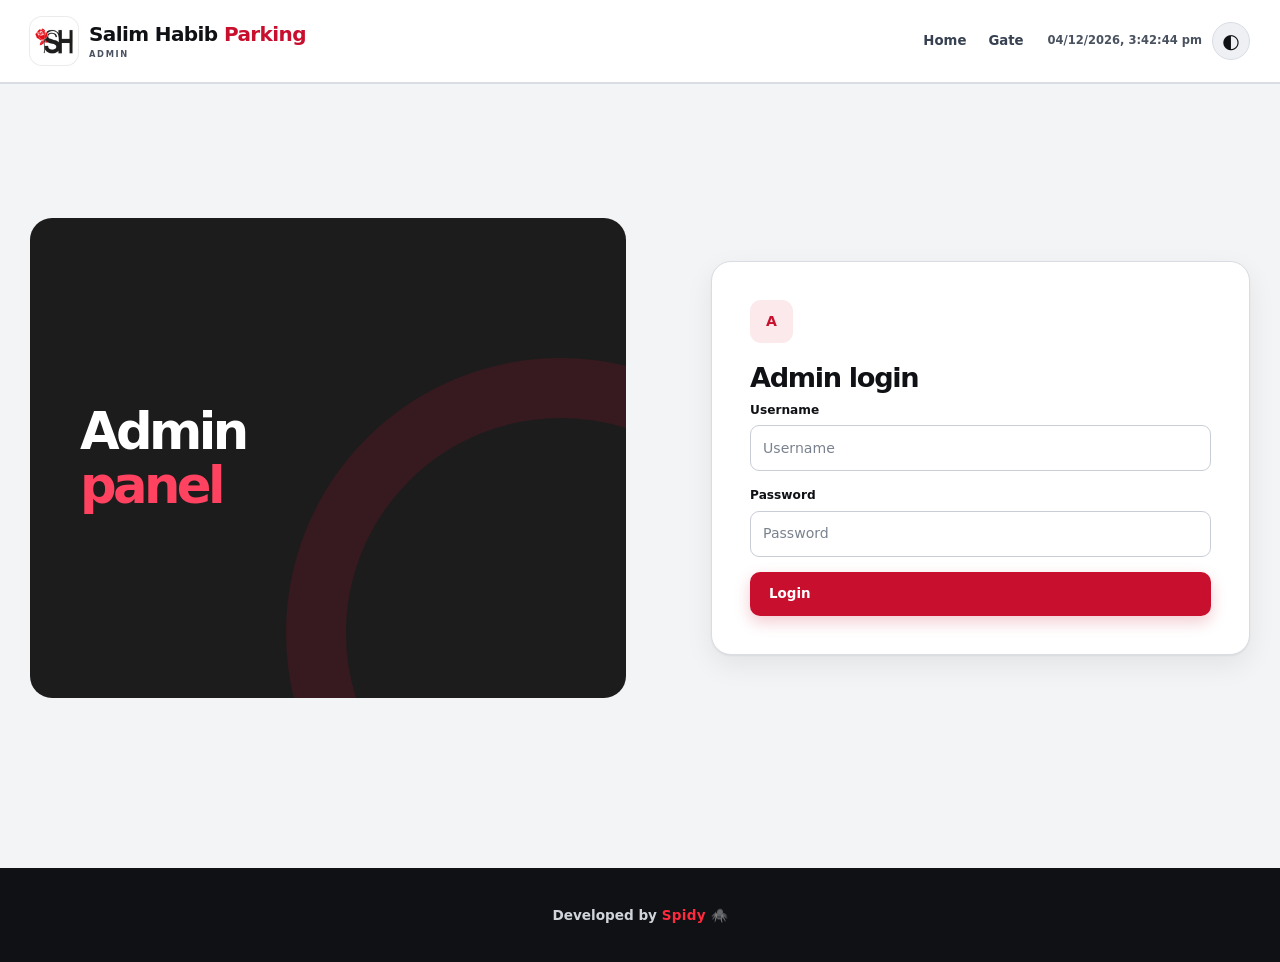
<file: web/admin.html>
<!doctype html>
<html lang="en" data-theme="light">
<head><meta charset="utf-8"><meta name="viewport" content="width=device-width, initial-scale=1, viewport-fit=cover"><meta name="theme-color" content="#171717"><title>Admin — Salim Habib Parking</title><link rel="icon" href="img/favicon.png" type="image/png"><link rel="stylesheet" href="style.css?v=3"></head>
<body class="staff-page admin-page">
    <header class="topbar"><div class="shell nav-shell"><a class="brand" href="/"><img class="brand-logo" src="img/sh-logo.png" alt="Salim Habib Parking logo" width="48" height="48"><span><b>Salim Habib <span class="brand-accent">Parking</span></b><small>ADMIN</small></span></a><nav class="nav"><a href="/">Home</a><a href="/gate">Gate</a></nav><div class="nav-actions"><span id="clock" class="nav-clock"></span><button id="themeToggle" class="theme-toggle" type="button" aria-label="Switch light / dark theme">◐</button><button id="logoutBtn" class="btn btn-plain hidden" type="button">Sign out</button></div></div></header>

  <section id="adminLogin" class="auth-layout shell"><div class="auth-intro"><h1>Admin<br><em>panel</em></h1></div><div class="auth-card"><div class="panel-icon">A</div><h2>Admin login</h2><form id="adminLoginForm"><label for="adminUser">Username</label><input id="adminUser" required autocomplete="username" maxlength="40" placeholder="Username"><label for="adminPass">Password</label><input id="adminPass" required type="password" autocomplete="current-password" maxlength="80" placeholder="Password"><button class="btn btn-red btn-wide" type="submit">Login</button></form></div></section>

  <main id="adminDash" class="shell staff-content hidden"><div class="staff-heading"><div><h1>Dashboard<span class="red-period">.</span></h1></div><span class="operator-label">MANAGER ACCESS</span></div>
    <div class="admin-kpis"><div class="mini-kpi dark-kpi"><span>COLLECTED REVENUE</span><strong id="aRevenue">—</strong><small id="aRevenue24">Last 24h —</small></div><div class="mini-kpi"><span>AVAILABLE BAYS</span><strong id="aFree">—</strong></div><div class="mini-kpi"><span>RESERVED / ON SITE</span><strong id="aBusy">—</strong></div><div class="mini-kpi"><span>AWAITING VERIFICATION</span><strong id="aPending">—</strong></div></div>

    <div id="methodTotals" class="collection-breakdown" aria-label="Collected revenue by method"></div>

    <section class="section admin-pending" id="pending"><div class="section-heading"><div><h2>Pending transfers</h2></div><button type="button" class="btn btn-plain" id="pendingRefresh">↻ Refresh</button></div><div id="pendingList" class="pending-list" aria-live="polite"></div></section>

    <section class="section"><div class="section-heading"><div><h2>Live spots</h2></div><div class="legend"><span><i class="legend-dot free"></i> Free</span><span><i class="legend-dot reserved"></i> Reserved</span><span><i class="legend-dot occupied"></i> Occupied</span><span><i class="legend-dot blocked"></i> Blocked</span></div></div><div id="adminZones" class="map-sections admin-map"></div></section>

    <section class="section"><div class="section-heading"><div><h2>Settings</h2></div></div><div class="admin-settings"><div class="panel"><div class="panel-head"><div class="panel-icon">₨</div><div><h3>Hourly rates</h3></div></div><div id="adminRateRows" class="rate-editor"></div></div>
      <div class="panel"><div class="panel-head"><div class="panel-icon">→</div><div><h3>Payment accounts</h3></div></div><form id="merchantForm" autocomplete="off"><label for="merchantName">Beneficiary / account name</label><input id="merchantName" required maxlength="60" placeholder="Salim Habib Parking"><div class="form-row"><div><label for="merchantEp">easypaisa merchant number</label><input id="merchantEp" inputmode="numeric" pattern="03[0-9]{9}" maxlength="11" placeholder="03XXXXXXXXX"></div><div><label for="merchantJc">JazzCash merchant number</label><input id="merchantJc" inputmode="numeric" pattern="03[0-9]{9}" maxlength="11" placeholder="03XXXXXXXXX"></div></div><div class="form-row"><div><label for="merchantBank">Bank (actual account holder)</label><select id="merchantBank"><option value="HBL">HBL</option><option value="MEEZAN">Meezan Bank</option></select></div><div><label for="merchantIban">Bank IBAN</label><input id="merchantIban" maxlength="34" placeholder="PK followed by your bank's IBAN" autocapitalize="characters"></div></div><button class="btn btn-dark btn-wide" type="submit">Save</button></form></div>
      <div class="panel"><div class="panel-head"><div class="panel-icon">!</div><div><h3>Free release</h3></div></div><form id="waiveForm"><label for="waiveQuery">Booking code or plate</label><input id="waiveQuery" required maxlength="16" placeholder="LEA-4521"><label for="waiveReason">Audit reason</label><textarea id="waiveReason" required minlength="5" maxlength="120" rows="3" placeholder="Why was the charge waived?"></textarea><button class="btn btn-plain btn-wide" type="submit">Release</button></form></div></div></section>

    <section class="section" id="records"><div class="section-heading"><div><h2>Records</h2></div></div><div class="panel records-panel"><div class="tabs" role="tablist" aria-label="Admin records"><button type="button" class="tab active" data-adtab="active" aria-selected="true">Active <span class="pill" id="activeCount">0</span></button><button type="button" class="tab" data-adtab="history" aria-selected="false">All bookings</button><button type="button" class="tab" data-adtab="payments" aria-selected="false">Paid receipts</button><button type="button" class="tab" data-adtab="vehicles" aria-selected="false">Vehicles</button></div><div class="record-filters"><input id="adminSearch" type="search" placeholder="Search plate, booking, owner or reference" aria-label="Search records"><select id="adminMethod" aria-label="Filter payment method"><option value="">All payment methods</option><option value="CASH">Cash</option><option value="EASYPAISA">easypaisa</option><option value="JAZZCASH">JazzCash</option><option value="BANK">Bank</option></select><select id="adminChannel" aria-label="Filter booking source"><option value="">Online & gate</option><option value="ONLINE">Online booking</option><option value="SELF">Online · park now</option><option value="GATE">Gate walk-in</option></select><button type="button" id="adminExport" class="btn btn-plain">↓ Export CSV</button></div><div class="table-wrap"><table class="data-table" id="adminTable"><thead></thead><tbody></tbody></table></div><p id="adminSummary" class="muted small"></p></div></section>
  </main>

  <footer class="footer"><div class="dev-credit">Developed by <span class="spidy">Spidy</span> 🕷️</div></footer>

  <div class="modal" id="detailsModal" hidden role="dialog" aria-modal="true" aria-labelledby="detailsTitle"><div class="modal-box"><div class="modal-header"><div><h3 id="detailsTitle">Ticket details</h3></div><button class="icon-button" id="detailsClose" type="button" aria-label="Close details">×</button></div><div id="detailsContent" class="receipt"></div></div></div>

  <div class="modal" id="receiptModal" hidden role="dialog" aria-modal="true" aria-labelledby="receiptTitle"><div class="modal-box"><div class="modal-header"><div><span class="eyebrow">SALIM HABIB PARKING</span><h3 id="receiptTitle">Receipt</h3></div><button class="icon-button" id="receiptClose" type="button" aria-label="Close">×</button></div><div id="receiptContent" class="receipt"></div><div class="modal-actions"><button id="receiptPng" class="btn btn-red" type="button">↓ Save image</button><button id="receiptPrint" class="btn btn-dark" type="button">Print</button><button id="receiptJson" class="btn btn-plain" type="button">↓ Ticket file</button><button id="receiptHtml" class="btn btn-plain" type="button">↓ HTML</button><button id="receiptShare" class="btn btn-plain" type="button">Share</button></div></div></div><div class="toast" id="toast" role="status" aria-live="polite"></div>
  <script src="common.js?v=3"></script><script src="admin.js?v=3"></script>
</body></html>
</file>
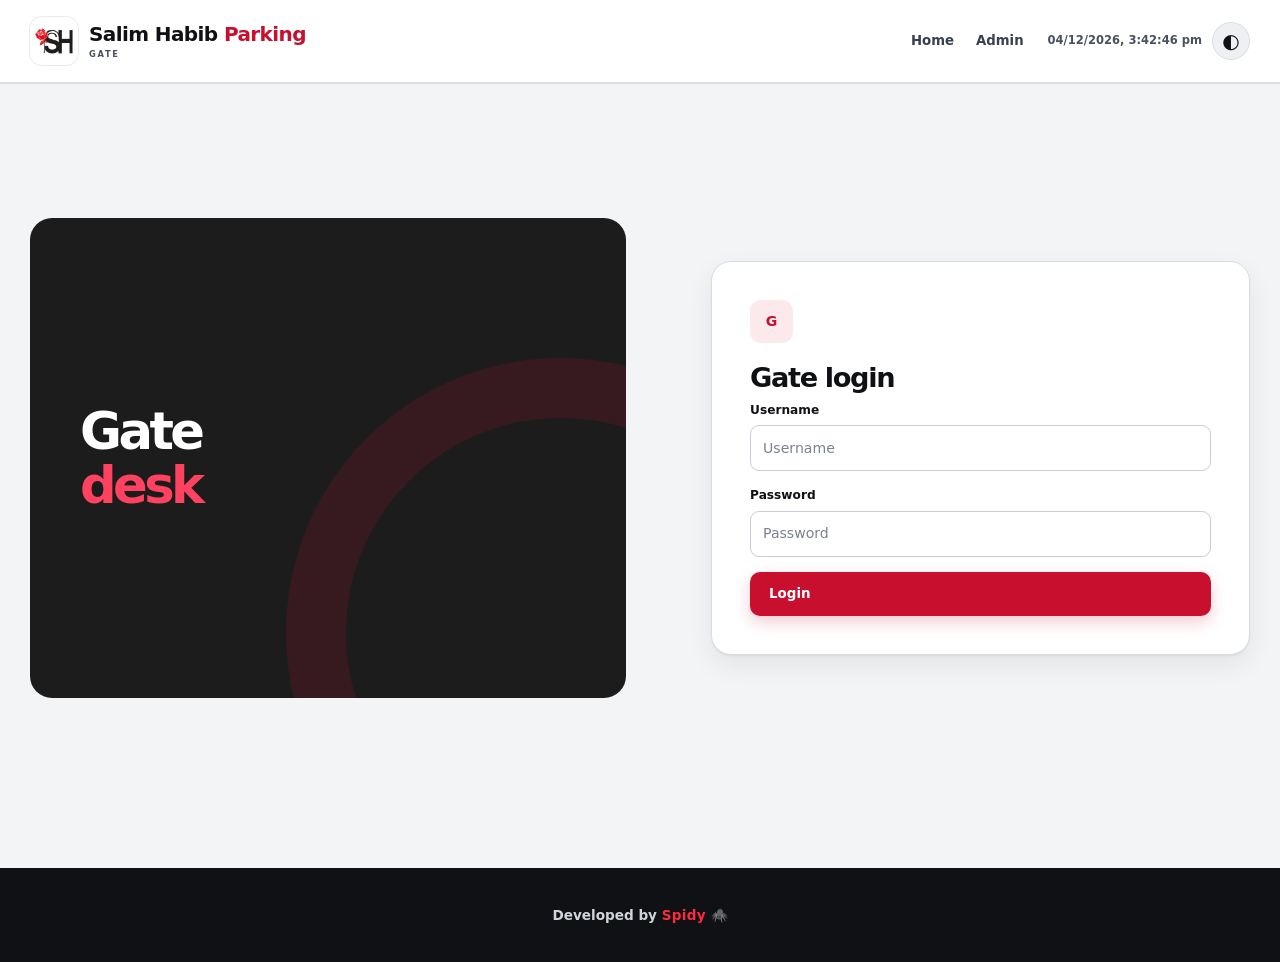
<file: web/gate.html>
<!doctype html>
<html lang="en" data-theme="light">
<head><meta charset="utf-8"><meta name="viewport" content="width=device-width, initial-scale=1, viewport-fit=cover"><meta name="theme-color" content="#171717"><title>Gate — Salim Habib Parking</title><link rel="icon" href="img/favicon.png" type="image/png"><link rel="stylesheet" href="style.css?v=3"></head>
<body class="staff-page">
  <header class="topbar"><div class="shell nav-shell"><a class="brand" href="/"><img class="brand-logo" src="img/sh-logo.png" alt="Salim Habib Parking logo" width="48" height="48"><span><b>Salim Habib <span class="brand-accent">Parking</span></b><small>GATE</small></span></a><nav class="nav"><a href="/">Home</a><a href="/admin">Admin</a></nav><div class="nav-actions"><span id="clock" class="nav-clock"></span><button id="themeToggle" class="theme-toggle" type="button" aria-label="Switch light / dark theme">◐</button><button id="logoutBtn" class="btn btn-plain hidden" type="button">Sign out</button></div></div></header>

  <section id="gateLogin" class="auth-layout shell"><div class="auth-intro"><h1>Gate<br><em>desk</em></h1></div><div class="auth-card"><div class="panel-icon">G</div><h2>Gate login</h2><form id="gateLoginForm"><label for="gateUser">Username</label><input id="gateUser" required autocomplete="username" maxlength="40" placeholder="Username"><label for="gatePass">Password</label><input id="gatePass" required type="password" autocomplete="current-password" maxlength="80" placeholder="Password"><button class="btn btn-red btn-wide" type="submit">Login</button></form></div></section>

  <main id="gateDash" class="shell staff-content hidden"><div class="staff-heading"><div><h1>Gate desk<span class="red-period">.</span></h1></div><span class="operator-label" id="operatorLabel">GATE OPERATOR</span></div>
    <div class="kpi-row"><div class="mini-kpi"><span>AVAILABLE</span><strong id="gateFree">—</strong></div><div class="mini-kpi"><span>RESERVED</span><strong id="gateReserved">—</strong></div><div class="mini-kpi"><span>ON SITE</span><strong id="gateOccupied">—</strong></div><div class="mini-kpi"><span>TOTAL BAYS</span><strong>100</strong></div></div>
    <div class="tabs big-tabs" role="tablist" aria-label="Gate actions"><button class="tab active" type="button" data-gate-tab="walkin" role="tab" aria-selected="true">Walk-in entry</button><button class="tab" type="button" data-gate-tab="arrival" role="tab" aria-selected="false">Online arrival</button><button class="tab" type="button" data-gate-tab="exit" role="tab" aria-selected="false">Exit & payment</button></div>
    <section id="tab-walkin" class="gate-workspace"><div class="gate-form"><div class="panel"><div class="panel-head"><div class="panel-icon">01</div><div><h2>Walk-in entry</h2></div></div><form id="walkinForm" autocomplete="off"><label for="gType">Vehicle</label><select id="gType" required><option value="CAR">Car</option><option value="MOTORCYCLE">Bike</option><option value="VAN">Van</option><option value="TRUCK">Truck</option><option value="BUS">Bus</option></select><div class="form-row"><div><label for="gPlate">License plate</label><input id="gPlate" required maxlength="15" pattern="[A-Za-z0-9\- ]{2,15}" autocapitalize="characters" placeholder="LEA-4521"></div><div><label for="gOwner">Driver name</label><input id="gOwner" maxlength="60" placeholder="Optional"></div></div><button class="btn btn-red btn-wide" type="submit">Issue ticket</button></form></div></div><aside class="gate-aside"><div id="gateZoneCounts" class="zone-summary"></div></aside></section>
    <section id="tab-arrival" class="gate-workspace hidden"><div class="gate-form"><div class="panel"><div class="panel-head"><div class="panel-icon">02</div><div><h2>Online arrival</h2></div></div><form id="checkinForm" autocomplete="off"><div class="form-row"><div><label for="cId">Booking code</label><input id="cId" required maxlength="16" autocapitalize="characters" placeholder="Booking code"></div><div><label for="cPlate">License plate</label><input id="cPlate" required maxlength="15" autocapitalize="characters" placeholder="LEA-4521"></div></div><button class="btn btn-red btn-wide" type="submit">Check in</button></form></div></div></section>
    <section id="tab-exit" class="gate-workspace hidden"><div class="gate-form"><div class="panel"><div class="panel-head"><div class="panel-icon">03</div><div><h2>Exit & payment</h2></div></div><form id="gateLookupForm" class="lookup-form"><label for="gSearch">Plate or booking code</label><div class="inline-search"><input id="gSearch" required maxlength="16" autocapitalize="characters" placeholder="LEA-4521"><button type="submit" class="btn btn-dark">Search</button></div></form><div id="gateTicket" class="hidden" aria-live="polite"><div id="gateTicketDetails"></div><div id="gatePending" class="hidden pending-box"><p id="gatePendingText"></p><button type="button" id="gatePendingExit" class="btn btn-red btn-wide">Open barrier & exit</button></div><form id="cashForm" class="cash-form"><h3>Cash</h3><label for="gReceived">Amount received (PKR)</label><input id="gReceived" type="number" step="0.01" min="0" required placeholder="0.00"><div class="cash-change">Change <b id="gChange">PKR 0</b></div><button type="submit" class="btn btn-red btn-wide">Cash received — open barrier</button></form><div id="gateDigital" class="digital-box"><h3>Online payment</h3><div id="gateOnline"></div></div></div></div></div></section>

    <section class="section staff-table-section"><div class="section-heading"><div><h2>Current vehicles</h2></div><button class="btn btn-plain" type="button" id="gateRefresh">↻ Refresh</button></div><div class="panel table-panel"><div class="table-wrap"><table class="data-table" id="gateActiveTable"><thead><tr><th>Code</th><th>Plate</th><th>Zone</th><th>Bay</th><th>Status</th><th>Since</th><th>Action</th></tr></thead><tbody></tbody></table></div></div></section>
  </main>
  <footer class="footer"><div class="dev-credit">Developed by <span class="spidy">Spidy</span> 🕷️</div></footer>
  <div class="modal" id="receiptModal" hidden role="dialog" aria-modal="true" aria-labelledby="receiptTitle"><div class="modal-box"><div class="modal-header"><div><span class="eyebrow">SALIM HABIB PARKING</span><h3 id="receiptTitle">Parking pass</h3></div><button class="icon-button" id="receiptClose" type="button" aria-label="Close">×</button></div><div id="receiptContent" class="receipt"></div><div class="modal-actions"><button id="receiptPng" class="btn btn-red" type="button">↓ Save image</button><button id="receiptPrint" class="btn btn-dark" type="button">Print</button><button id="receiptJson" class="btn btn-plain" type="button">↓ Ticket file</button><button id="receiptHtml" class="btn btn-plain" type="button">↓ HTML</button><button id="receiptShare" class="btn btn-plain" type="button">Share</button></div></div></div><div class="toast" id="toast" role="status" aria-live="polite"></div>
  <script src="common.js?v=3"></script><script src="gate.js?v=3"></script>
</body></html>
</file>
<file: web/style.css>
/* Salim Habib Parking — red / black / white. Single-level, shaded outdoor parking. */
:root{--bg:#f8f8f7;--surface:#fff;--surface-2:#f1f1f0;--ink:#191919;--muted:#696969;--line:#e6e5e3;--red:#ca102a;--red-deep:#a00a20;--red-wash:#fff0f2;--black:#191919;--shadow:0 18px 48px rgba(21,20,20,.07);--radius:18px;color-scheme:light}
[data-theme="dark"]{--bg:#111112;--surface:#1b1b1d;--surface-2:#262629;--ink:#fafafa;--muted:#b2b2b4;--line:#343437;--red:#ed3150;--red-deep:#c91234;--red-wash:#391d25;--black:#111112;--shadow:0 18px 48px rgba(0,0,0,.24);color-scheme:dark}
*{box-sizing:border-box}html{scroll-behavior:smooth;scroll-padding-top:105px}body{margin:0;background:var(--bg);color:var(--ink);font:16px/1.5 Inter,"Segoe UI",system-ui,-apple-system,sans-serif;-webkit-font-smoothing:antialiased}button,input,select,textarea{font:inherit}button,a{-webkit-tap-highlight-color:transparent}a{color:inherit}button{cursor:pointer}img{max-width:100%}.hidden,[hidden]{display:none!important}.visually-hidden{position:absolute;width:1px;height:1px;padding:0;margin:-1px;overflow:hidden;clip:rect(0,0,0,0);white-space:nowrap;border:0}.shell{width:min(1220px,calc(100% - 48px));margin:auto}.muted{color:var(--muted)}.small{font-size:.82rem}.red-period,.brand-accent{color:var(--red)}.required{color:var(--red)}
:focus-visible{outline:3px solid var(--red);outline-offset:3px}::selection{background:var(--red);color:#fff}
.announcement{background:#161616;color:#ddd;font-size:.66rem;font-weight:750;letter-spacing:.18em}.announcement-inner{display:flex;align-items:center;justify-content:space-between;gap:16px;min-height:32px}.announcement .sep{color:var(--red);padding:0 12px}.live-dot{display:inline-block;width:7px;height:7px;background:#eb3150;border-radius:50%;box-shadow:0 0 0 4px rgba(235,49,80,.16);margin-right:10px;vertical-align:middle}.topbar{background:var(--surface);border-bottom:1px solid var(--line);position:sticky;top:0;z-index:20}.nav-shell{display:flex;align-items:center;gap:24px;min-height:82px}.brand{display:inline-flex;align-items:center;gap:11px;text-decoration:none;flex-shrink:0}.brand img{width:44px;height:44px;border-radius:11px}.brand > span{display:flex;flex-direction:column;line-height:1.1}.brand b{font-size:1.25rem;letter-spacing:-.055em;font-weight:850;color:var(--ink)}.brand small{font-size:.52rem;letter-spacing:.2em;font-weight:800;color:var(--muted);margin-top:5px}.nav{display:flex;align-items:center;justify-content:center;gap:22px;margin-left:auto}.nav a{text-decoration:none;font-size:.83rem;font-weight:700;color:var(--muted);white-space:nowrap;transition:color .15s}.nav a:hover{color:var(--red)}.nav-actions{display:flex;align-items:center;gap:10px;flex-shrink:0}.theme-toggle{border:1px solid var(--line);border-radius:50%;width:38px;height:38px;background:var(--surface-2);color:var(--ink);font-size:1.25rem;line-height:1}.theme-toggle:hover{color:var(--red)}.burger{display:none;flex-direction:column;gap:4px;justify-content:center;align-items:center;width:42px;height:42px;border:1px solid var(--line);border-radius:10px;background:var(--surface)}.burger span{width:20px;height:2px;background:var(--ink);border-radius:2px}
.btn{display:inline-flex;align-items:center;justify-content:center;gap:18px;min-height:44px;padding:11px 18px;border-radius:10px;font-size:.84rem;font-weight:800;line-height:1.15;white-space:nowrap;text-decoration:none;border:1px solid transparent;transition:transform .18s,background .18s,box-shadow .18s,color .18s}.btn:hover:not(:disabled){transform:translateY(-2px)}.btn:disabled{opacity:.56;cursor:not-allowed}.btn-red{color:#fff;background:#c80d2a;box-shadow:0 9px 18px rgba(199,17,46,.19)}.btn-red:hover:not(:disabled){background:#a80820;box-shadow:0 13px 24px rgba(199,17,46,.25)}.btn-dark{background:#1a1a1a;color:#fff}.btn-dark:hover:not(:disabled){background:#353535}.btn-plain{background:var(--surface);border-color:var(--line);color:var(--ink)}.btn-plain:hover:not(:disabled){border-color:var(--red);color:var(--red)}.btn-outline-white{border-color:rgba(255,255,255,.6);background:transparent;color:#fff}.btn-outline-white:hover{border-color:#fff;background:rgba(255,255,255,.11)}.btn-lg{min-height:52px;padding:15px 24px}.btn-wide{width:100%;justify-content:space-between}.text-link{text-decoration:none;color:var(--ink);font-size:.82rem;font-weight:800;white-space:nowrap;border-bottom:1px solid var(--ink);padding-bottom:5px}.text-link span{color:var(--red);margin-left:7px}
.hero{position:relative;min-height:492px;background:#1b1b1b;overflow:hidden;color:#fff}.hero-photo{position:absolute;inset:0;width:100%;height:100%;object-fit:cover;object-position:center 58%;transition:transform 8s ease-out}.hero:hover .hero-photo{transform:scale(1.04)}.hero-overlay{position:absolute;inset:0;background:linear-gradient(90deg,rgba(9,9,9,.9) 0%,rgba(10,10,10,.81) 27%,rgba(13,13,13,.46) 51%,rgba(14,14,14,.03) 100%),linear-gradient(0deg,rgba(0,0,0,.24),transparent 45%)}.hero-inner{position:relative;min-height:492px;display:flex;align-items:center}.hero-content{max-width:620px;padding:42px 0 52px}.eyebrow{display:flex;align-items:center;gap:9px;color:var(--red);font-size:.67rem;font-weight:850;letter-spacing:.2em;text-transform:uppercase}.eyebrow.light{color:#fff}.eyebrow .dash{display:inline-block;width:24px;height:2px;background:var(--red)}.hero .eyebrow{color:#fff}.hero .eyebrow .dash{background:#ed3150}.hero h1{font-size:clamp(3.7rem,6.8vw,6.4rem);letter-spacing:-.075em;line-height:1.035;margin:17px 0 20px;font-weight:880}.hero h1 em,.auth-intro h1 em{font-style:normal;color:#ff4260}.hero p{font-size:1.02rem;line-height:1.75;max-width:510px;color:#e6e2e2;margin:0 0 25px}.hero-actions{display:flex;flex-wrap:wrap;gap:12px}.hero-proof{display:flex;align-items:center;gap:10px;color:#ddd;font-size:.78rem;margin-top:30px}.proof-icon{display:grid;place-items:center;width:23px;height:23px;border-radius:50%;background:#c80d2a;color:#fff;font-size:.7rem;font-weight:900}.hero-index{position:absolute;right:30px;bottom:27px;font-size:.66rem;letter-spacing:.12em;font-weight:800;color:#fff}.main-content{padding-bottom:84px}
.metrics{position:relative;z-index:3;margin-top:-48px;display:grid;grid-template-columns:repeat(4,1fr);background:var(--surface);border-radius:16px;box-shadow:0 20px 55px rgba(13,13,13,.11);border:1px solid var(--line);overflow:hidden}.metric{padding:21px 26px;display:flex;flex-direction:column;border-right:1px solid var(--line)}.metric:last-child{border-right:0}.metric span{font-size:.62rem;font-weight:850;letter-spacing:.18em;color:var(--red)}.metric strong{font-size:2.65rem;font-weight:850;line-height:1.15;letter-spacing:-.06em;margin:7px 0}.metric small{color:var(--muted);font-weight:650;font-size:.76rem}.section{padding-top:86px}.section-heading{display:flex;align-items:flex-end;justify-content:space-between;gap:25px;margin-bottom:27px}.section-heading h2{font-size:clamp(1.85rem,3vw,2.7rem);letter-spacing:-.055em;line-height:1.15;margin:9px 0;font-weight:840}.section-heading h2 span{color:var(--red)}.section-heading p{margin:0;max-width:630px;color:var(--muted);font-size:.91rem;line-height:1.75}
.zone-cards{display:grid;grid-template-columns:repeat(4,1fr);gap:16px}.zone-card{background:var(--surface);border:1px solid var(--line);border-radius:var(--radius);padding:23px;display:flex;flex-direction:column;min-height:244px;box-shadow:var(--shadow);transition:transform .2s,border-color .2s}.zone-card:hover{transform:translateY(-4px);border-color:var(--red)}.zone-card:first-child{background:#1e1e1f;color:#fff;border-color:#1e1e1f}.zone-card:first-child .zone-meta,.zone-card:first-child .zone-sub{color:#c9c9c9}.zone-card:first-child .zone-progress{background:#3c3c3c}.zone-top{display:flex;align-items:center;justify-content:space-between}.zone-icon{display:inline-flex;width:52px;height:52px;align-items:center;justify-content:center;border-radius:13px;background:var(--red-wash)}.zone-icon img{width:34px;height:34px;object-fit:contain}.zone-card:first-child .zone-icon{background:#44212a}.zone-tag{font-size:.61rem;letter-spacing:.13em;font-weight:900;color:var(--red)}.zone-card h3{font-size:1.37rem;letter-spacing:-.045em;margin:23px 0 1px}.zone-sub{font-size:.73rem;color:var(--muted);margin:0}.zone-number{display:flex;align-items:baseline;gap:8px;margin:18px 0 12px}.zone-number strong{font-size:2rem;line-height:1;font-weight:850;letter-spacing:-.06em}.zone-number span{font-size:.75rem;color:var(--muted)}.zone-progress{background:var(--surface-2);height:6px;border-radius:99px;overflow:hidden}.zone-progress i{display:block;height:100%;background:var(--red);border-radius:99px}.zone-foot{display:flex;justify-content:space-between;align-items:center;margin-top:17px;font-size:.73rem;font-weight:750}.zone-foot a{text-decoration:none;color:var(--red)}.zone-card:first-child .zone-foot a{color:#ff6b80}
.booking-layout,.manage-layout{display:grid;grid-template-columns:1.1fr .9fr;gap:18px}.panel{border:1px solid var(--line);background:var(--surface);border-radius:var(--radius);padding:27px;box-shadow:var(--shadow)}.panel h2,.panel h3{font-size:1.16rem;letter-spacing:-.035em;margin:0 0 5px}.panel p{font-size:.86rem;line-height:1.65;margin:0 0 16px;color:var(--muted)}.panel-head{display:flex;align-items:center;gap:16px;border-bottom:1px solid var(--line);padding-bottom:18px;margin-bottom:21px}.panel-head p{margin:0}.panel-icon{flex:none;width:43px;height:43px;border-radius:11px;background:var(--red-wash);color:var(--red);display:grid;place-items:center;font-size:.88rem;font-weight:850}form label,label{display:block;margin-bottom:6px;color:var(--ink);font-size:.76rem;font-weight:750}input,select,textarea{width:100%;display:block;min-height:46px;border:1px solid var(--line);border-radius:9px;padding:10px 12px;background:var(--surface);color:var(--ink);font-size:.88rem;outline:0;transition:border-color .2s,box-shadow .2s;margin-bottom:15px}input:focus,select:focus,textarea:focus{border-color:var(--red);box-shadow:0 0 0 3px rgba(200,13,42,.12)}textarea{resize:vertical}.form-row{display:flex;align-items:flex-start;gap:15px}.form-row>div{flex:1;min-width:0}.form-note{font-size:.72rem!important;color:var(--muted);line-height:1.65;margin:13px 0 0!important}.process-panel{background:#191919;border-radius:var(--radius);padding:35px;color:#fff;position:relative;overflow:hidden}.process-panel:before{content:"";position:absolute;right:-40px;top:-90px;width:220px;height:220px;border:1px solid #5f2830;border-radius:50%;box-shadow:0 0 0 40px rgba(190,15,40,.07),0 0 0 80px rgba(190,15,40,.04)}.process-panel h3{font-size:2rem;line-height:1.14;letter-spacing:-.055em;max-width:340px;margin:10px 0 24px;position:relative}.process-steps{position:relative}.process-steps>div{display:flex;gap:16px;padding:15px 0;border-bottom:1px solid #393939}.process-num{flex:none;font-size:.8rem;font-weight:850;color:#f54862;width:22px}.process-steps b{font-size:.84rem}.process-steps p{font-size:.75rem;line-height:1.55;color:#bbb;margin:4px 0 0}.process-foot{display:flex;justify-content:space-between;color:#ff667b;font-weight:850;font-size:.73rem;letter-spacing:.14em;margin-top:25px}.manage-layout{grid-template-columns:1.4fr .75fr}.lookup-form{align-items:end}.lookup-form .btn{margin-bottom:15px;min-height:46px}.ticket-card{margin-top:22px;padding:17px;border:1px solid var(--line);border-radius:13px;background:var(--bg)}.ticket-card h4{font-size:1.05rem;letter-spacing:-.03em;margin:0 0 10px}.ticket-grid{display:grid;grid-template-columns:repeat(2,1fr);gap:11px}.ticket-grid>div span{display:block;font-size:.65rem;letter-spacing:.08em;font-weight:800;color:var(--muted);text-transform:uppercase}.ticket-grid>div strong{display:block;font-size:.86rem;margin-top:2px;overflow-wrap:anywhere}.ticket-actions{display:flex;flex-wrap:wrap;gap:9px;margin-top:18px}.ticket-actions .btn{min-height:39px}.status-badge{display:inline-block;border-radius:99px;padding:4px 10px;font-size:.68rem;font-weight:850;letter-spacing:.04em;background:var(--red-wash);color:var(--red);white-space:nowrap}.status-badge.PARKED,.status-badge.PAID{background:#e9f8ed;color:#16733e}.status-badge.RESERVED,.status-badge.PENDING_VERIFICATION{background:#fff4e3;color:#9e6200}.status-badge.CANCELLED,.status-badge.EXPIRED{background:var(--surface-2);color:var(--muted)}[data-theme="dark"] .status-badge.PARKED,[data-theme="dark"] .status-badge.PAID{background:#1b3725;color:#87d8a0}[data-theme="dark"] .status-badge.RESERVED,[data-theme="dark"] .status-badge.PENDING_VERIFICATION{background:#3e321e;color:#ffcc70}.notice-box,.warning-box{padding:12px 14px;margin-top:15px;border-left:3px solid var(--red);background:var(--red-wash);border-radius:5px;color:var(--ink);font-size:.78rem;line-height:1.55}.warning-box{border-color:#e09620;background:#fff7e9;color:#594114}[data-theme="dark"] .warning-box{background:#392d1b;color:#f9dda9}.payment-checkout{border-top:1px solid var(--line);margin-top:18px;padding-top:20px}.payment-checkout h4{margin:0 0 4px}.payment-checkout>p{font-size:.78rem}.payment-picker{display:flex;gap:9px;flex-wrap:wrap;margin:13px 0}.method-option{display:inline-flex;align-items:center;gap:9px;padding:8px 12px;border:1px solid var(--line);border-radius:10px;background:var(--surface);font-size:.78rem;font-weight:800;color:var(--ink)}.method-option.active{border-color:var(--red);box-shadow:0 0 0 2px rgba(200,13,42,.12)}.method-option img{width:29px;height:29px;object-fit:contain;background:#fff;border-radius:5px;padding:2px}.destination-box{border:1px dashed var(--red);background:var(--red-wash);padding:12px 14px;border-radius:9px;font-size:.79rem;margin-bottom:15px}.destination-box b{display:block;font-size:1.03rem;letter-spacing:.01em;color:var(--ink);overflow-wrap:anywhere}.destination-box small{color:var(--muted)}.rates-panel{background:#a90d25;color:#fff;border-radius:var(--radius);overflow:hidden}.rates-head{padding:29px 26px 21px;background:#a90d25}.rates-head h3{font-size:1.9rem;letter-spacing:-.06em;line-height:1.14;margin:10px 0}.rates-head h3 em{font-style:normal;color:#ffd6dc}.rates-head p{font-size:.8rem;color:#ffe4e9;line-height:1.6;margin:0}.rate-line{padding:12px 25px;display:flex;align-items:center;justify-content:space-between;border-top:1px solid rgba(255,255,255,.21);font-size:.82rem;font-weight:700}.rates-panel>small{display:block;padding:16px 25px;color:#ffe2e6;font-size:.68rem}
.legend{display:flex;align-items:center;gap:15px;flex-wrap:wrap;font-size:.73rem;color:var(--muted);font-weight:750}.legend-dot{display:inline-block;vertical-align:middle;width:10px;height:10px;border-radius:50%;margin-right:5px}.legend-dot.free{background:#64a77b}.legend-dot.reserved{background:#e5aa38}.legend-dot.occupied{background:var(--red)}.legend-dot.blocked{background:#898989}.map-sections{display:grid;grid-template-columns:repeat(2,1fr);gap:15px}.map-zone{background:var(--surface);border:1px solid var(--line);border-radius:var(--radius);padding:19px;box-shadow:var(--shadow)}.map-zone header{display:flex;justify-content:space-between;align-items:center;gap:12px;border-bottom:1px solid var(--line);padding-bottom:13px;margin-bottom:13px}.map-zone h3{margin:0;font-size:.96rem;letter-spacing:-.03em}.map-zone h3 img{width:22px;height:22px;vertical-align:middle;margin-right:7px}.map-zone header small{font-size:.72rem;color:var(--muted);font-weight:800}.spot-grid{display:grid;grid-template-columns:repeat(auto-fill,minmax(62px,1fr));gap:7px}.spot{border-radius:8px;border:1px solid var(--line);background:var(--surface-2);color:var(--ink);height:56px;display:flex;flex-direction:column;justify-content:center;align-items:center;font-size:.71rem;font-weight:850}.spot small{display:block;font-size:.54rem;font-weight:750;letter-spacing:.02em;text-transform:uppercase}.spot.free{border-color:#88b899;background:#edf8ef;color:#246338}.spot.reserved{border-color:#ecd498;background:#fff6db;color:#815a00}.spot.occupied{border-color:#e3a3b0;background:#fcebef;color:#a0132a}.spot.blocked{border-color:#d2d2d2;background:#eeeeed;color:#777}[data-theme="dark"] .spot.free{background:#203b2b;color:#8edd9d;border-color:#377f4b}[data-theme="dark"] .spot.reserved{background:#3c321b;color:#f3d082;border-color:#896726}[data-theme="dark"] .spot.occupied{background:#3a2028;color:#ffaab7;border-color:#8c384a}[data-theme="dark"] .spot.blocked{background:#2a2a2d;color:#aaa;border-color:#555}.admin-map .spot:not(.occupied):hover{outline:2px solid var(--red);cursor:pointer}.admin-map .spot.occupied,.admin-map .spot.reserved{cursor:not-allowed}
.payment-tiles{display:grid;grid-template-columns:repeat(4,1fr);gap:14px}.payment-tile{border:1px solid var(--line);border-radius:var(--radius);background:var(--surface);padding:20px;min-height:159px;display:flex;flex-direction:column;align-items:flex-start}.payment-tile>img{height:46px;max-width:105px;object-fit:contain;object-position:left center;background:#fff;border-radius:6px;padding:4px}.payment-tile b{font-size:.88rem;margin:14px 0 3px}.payment-tile small{color:var(--muted);line-height:1.5;font-size:.7rem}.cash-icon{height:46px;width:46px;display:grid;place-items:center;font-weight:850;font-size:1.6rem;border-radius:10px;background:var(--red-wash);color:var(--red)}.bank-logos>div{display:flex;gap:7px;align-items:center;height:46px}.bank-logos img{height:38px;width:52px;object-fit:contain;background:#fff;border-radius:6px;padding:3px}.payment-information>p{margin-top:15px}.verify-strip{background:#1b1b1b;border-radius:var(--radius);padding:31px 35px;color:#fff;margin-top:82px;display:flex;align-items:center;justify-content:space-between;gap:20px;flex-wrap:wrap}.verify-strip h2{font-size:1.9rem;line-height:1;margin:10px 0;letter-spacing:-.05em}.verify-strip p{color:#ccc;font-size:.82rem;max-width:490px;margin:0}.verify-result{font-size:.78rem;flex-basis:100%;color:#fff}.verify-result:empty{display:none}.footer{background:#1a1a1a;color:#eee;padding:37px 0}.footer-inner{display:flex;justify-content:space-between;align-items:center;flex-wrap:wrap;gap:25px}.footer .brand b{color:#fff}.footer .brand small{color:#bbb}.footer-inner>div{display:flex;gap:24px}.footer-inner>div a{text-decoration:none;font-size:.77rem;font-weight:700}.footer-inner>div a:hover{color:#ff6b80}.footer-inner>small{color:#aaa;font-size:.73rem}
/* Receipts, print/export and notifications */
.modal{position:fixed;inset:0;z-index:60;background:rgba(0,0,0,.66);display:flex;align-items:center;justify-content:center;padding:16px;backdrop-filter:blur(4px)}.modal-box{width:min(505px,100%);max-height:94vh;overflow:auto;background:var(--surface);border-radius:19px;padding:22px;box-shadow:0 35px 100px rgba(0,0,0,.35)}.modal-header{display:flex;align-items:flex-start;justify-content:space-between;margin-bottom:13px}.modal-header h3{font-size:1.18rem;margin:4px 0;letter-spacing:-.04em}.icon-button{border:1px solid var(--line);background:var(--surface-2);color:var(--ink);border-radius:9px;font-size:1.5rem;line-height:1;width:35px;height:35px}.receipt{border:1px solid var(--line);background:var(--bg);padding:20px;border-radius:10px}.receipt-head{text-align:center;border-bottom:1px dashed var(--line);padding-bottom:14px;margin-bottom:10px}.receipt-head strong{display:block;font-size:1.3rem;letter-spacing:.12em}.receipt-head small{font-size:.7rem;color:var(--red);letter-spacing:.15em;font-weight:850}.receipt-row{display:flex;justify-content:space-between;gap:16px;border-bottom:1px dashed var(--line);padding:7px 0;font-size:.78rem}.receipt-row span:last-child{text-align:right;font-weight:750;overflow-wrap:anywhere}.receipt-total{font-size:1rem;color:var(--red);border-bottom:0;font-weight:850;padding-top:16px}.receipt-sign{font-size:.59rem;color:var(--muted);overflow-wrap:anywhere;margin-top:16px}.receipt-note{font-size:.72rem;color:var(--muted);text-align:center;margin:15px 0 0}.modal-actions{display:grid;grid-template-columns:repeat(2,1fr);gap:7px;margin-top:15px}.modal-actions .btn{min-width:0;font-size:.76rem}.toast{position:fixed;z-index:90;left:50%;bottom:28px;transform:translate(-50%,100px);max-width:min(460px,90vw);background:#222;color:#fff;font-size:.85rem;font-weight:750;padding:11px 20px;border-radius:10px;box-shadow:var(--shadow);transition:transform .25s;pointer-events:none;text-align:center}.toast.show{transform:translate(-50%,0)}.toast.error{background:#a90d25}
/* Guard & admin */
.staff-content{padding-top:39px;padding-bottom:80px}.staff-heading{display:flex;justify-content:space-between;align-items:flex-end;gap:16px;margin-bottom:25px}.staff-heading h1{font-size:clamp(2.2rem,4vw,3.4rem);line-height:1.1;letter-spacing:-.065em;margin:8px 0}.staff-heading p{margin:0;color:var(--muted);font-size:.86rem}.operator-label{background:var(--red-wash);border-radius:99px;padding:8px 12px;font-size:.64rem;letter-spacing:.13em;font-weight:850;color:var(--red)}.auth-layout{min-height:calc(100vh - 115px);display:grid;grid-template-columns:1.05fr .95fr;align-items:center;gap:7%;padding-top:55px;padding-bottom:90px}.auth-intro{background:#1c1c1d;color:#fff;border-radius:22px;padding:50px;min-height:480px;display:flex;flex-direction:column;justify-content:center;position:relative;overflow:hidden}.auth-intro:after{content:"";width:430px;height:430px;border-radius:50%;border:60px solid rgba(208,20,48,.14);position:absolute;right:-210px;bottom:-210px}.auth-intro h1{font-size:clamp(2.8rem,4vw,4.4rem);letter-spacing:-.07em;line-height:1.06;margin:17px 0}.auth-intro p{max-width:380px;color:#ccc;font-size:.88rem;line-height:1.8}.auth-mark{font-size:2.5rem;color:#ff4863;font-weight:880;margin-top:auto;line-height:1}.auth-mark span{display:block;color:#ddd;font-size:.65rem;letter-spacing:.14em;text-transform:uppercase;margin-top:7px}.auth-card{background:var(--surface);border:1px solid var(--line);padding:38px;box-shadow:var(--shadow);border-radius:20px}.auth-card h2{font-size:1.7rem;letter-spacing:-.05em;margin:15px 0 2px}.auth-card p{font-size:.82rem;margin:0 0 24px}.kpi-row,.admin-kpis{display:grid;grid-template-columns:repeat(4,1fr);gap:13px;margin-bottom:25px}.mini-kpi{border:1px solid var(--line);border-radius:13px;background:var(--surface);padding:20px;min-height:118px}.mini-kpi span{font-size:.63rem;letter-spacing:.14em;font-weight:850;color:var(--muted)}.mini-kpi strong{display:block;font-size:2rem;letter-spacing:-.05em;line-height:1.25;margin-top:7px}.mini-kpi small{display:block;color:var(--muted);font-size:.7rem}.mini-kpi.dark-kpi{background:#1b1b1b;border-color:#1b1b1b;color:#fff}.mini-kpi.dark-kpi span,.mini-kpi.dark-kpi small{color:#ddd}.admin-kpis .mini-kpi strong{font-size:1.65rem}.tabs{display:flex;align-items:center;gap:7px;border-bottom:1px solid var(--line);overflow-x:auto}.tab{border:0;border-bottom:3px solid transparent;background:transparent;color:var(--muted);font-weight:780;font-size:.81rem;white-space:nowrap;padding:13px 16px;min-height:48px}.tab.active{color:var(--red);border-color:var(--red)}.big-tabs{margin:20px 0}.big-tabs .tab{font-size:.88rem;padding:15px 23px}.pill{background:var(--red);color:#fff;font-size:.64rem;border-radius:99px;padding:2px 8px;margin-left:5px}.gate-workspace{display:grid;grid-template-columns:1.32fr .68fr;gap:18px}.gate-aside{display:flex;flex-direction:column;gap:14px}.tip-card{background:#202021;color:#fff;border-radius:var(--radius);padding:27px;min-height:230px}.tip-card h3{font-size:1.55rem;letter-spacing:-.055em;line-height:1.16;margin:12px 0}.tip-card p{font-size:.79rem;line-height:1.7;color:#ddd}.tip-card .eyebrow{color:#ff6a80}.zone-summary{display:grid;gap:7px}.zone-summary>div{display:flex;justify-content:space-between;border:1px solid var(--line);border-radius:10px;padding:10px 13px;background:var(--surface);font-size:.78rem}.inline-search{display:flex;gap:9px}.inline-search input{margin-bottom:0}.gate-workspace .panel{min-height:300px}.cash-form{border-top:1px solid var(--line);padding-top:20px;margin-top:17px}.cash-form h3,.digital-box h3{font-size:1rem;margin:0 0 4px}.cash-form p,.digital-box p{font-size:.78rem;color:var(--muted);line-height:1.65;margin:0 0 11px}.cash-change{display:flex;justify-content:space-between;border:1px solid var(--line);padding:10px 12px;border-radius:9px;margin-bottom:13px;font-size:.83rem}.cash-change b{color:var(--red)}.digital-box{border-top:1px solid var(--line);padding-top:20px;margin-top:22px}.table-wrap{overflow:auto}.staff-table-section{padding-top:58px}.table-panel{padding:8px 17px}.data-table{width:100%;border-collapse:collapse;font-size:.77rem}.data-table th{text-align:left;color:var(--muted);font-size:.64rem;letter-spacing:.1em;text-transform:uppercase;padding:14px 10px;border-bottom:1px solid var(--line);white-space:nowrap}.data-table td{padding:13px 10px;border-bottom:1px solid var(--line);white-space:nowrap}.data-table tbody tr:last-child td{border-bottom:0}.data-table tbody tr:hover td{background:var(--surface-2)}.data-table .btn{padding:7px 10px;min-height:33px;font-size:.69rem}.empty-state{border:1px dashed var(--line);border-radius:12px;padding:28px;text-align:center;color:var(--muted);background:var(--surface);font-size:.83rem}.collection-breakdown{display:flex;flex-wrap:wrap;gap:8px}.collection-breakdown>div{background:var(--surface);border:1px solid var(--line);border-radius:9px;padding:9px 14px;font-size:.72rem;color:var(--muted)}.collection-breakdown b{display:block;color:var(--ink);font-size:.93rem;margin-top:1px}.admin-pending{padding-top:25px}.pending-list{display:grid;gap:10px}.pending-item{border:1px solid var(--line);background:var(--surface);border-radius:13px;padding:17px 20px;display:flex;justify-content:space-between;gap:20px;align-items:center}.pending-item strong{font-size:.98rem;display:block}.pending-item small{display:block;color:var(--muted);font-size:.73rem;margin-top:3px;word-break:break-word}.pending-item .amount{font-size:1.25rem;font-weight:850;color:var(--red);white-space:nowrap}.pending-item .pending-actions{display:flex;gap:7px;flex-wrap:wrap}.pending-item .btn{font-size:.72rem}.admin-settings{display:grid;grid-template-columns:.7fr 1.35fr .8fr;gap:15px}.admin-settings .panel{padding:22px}.admin-settings .panel-head{align-items:flex-start}.admin-settings .panel-head p{font-size:.73rem}.rate-editor>div{display:flex;align-items:center;justify-content:space-between;gap:8px;border-bottom:1px solid var(--line);padding:8px 0;font-size:.78rem;font-weight:770}.rate-editor>div>div{display:flex;align-items:center;gap:6px}.rate-editor input{width:75px;margin:0;min-height:36px;padding:5px;font-size:.78rem}.rate-editor button{min-height:34px;padding:6px 9px;font-size:.7rem}.record-filters{display:flex;gap:9px;align-items:center;flex-wrap:wrap;margin:15px 0}.record-filters input{flex:2;min-width:230px}.record-filters select{flex:1;min-width:145px}.record-filters .btn{min-width:120px}.record-filters input,.record-filters select{margin:0}.records-panel{padding:15px 21px}#adminSummary{margin:15px 0 2px}.stacked{display:flex;align-items:center;gap:6px;flex-wrap:wrap}.danger-text{color:var(--red)}
@media(max-width:1100px){.nav{gap:12px}.nav a{font-size:.76rem}.zone-cards{grid-template-columns:repeat(2,1fr)}.admin-settings{grid-template-columns:repeat(2,1fr)}.admin-settings .panel:last-child{grid-column:1/-1}}
@media(max-width:820px){.shell{width:min(100% - 32px,1220px)}.nav-shell{min-height:68px}.nav-shell .nav{display:none;position:absolute;top:100%;left:0;right:0;padding:16px;background:var(--surface);border-top:1px solid var(--line);border-bottom:1px solid var(--line);box-shadow:var(--shadow);flex-direction:column;align-items:stretch}.nav-shell .nav.open{display:flex}.nav-shell .nav a{padding:10px;font-size:.89rem}.burger{display:flex}.nav-cta{display:none}.hero,.hero-inner{min-height:465px}.hero-overlay{background:linear-gradient(90deg,rgba(9,9,9,.92),rgba(9,9,9,.4) 80%)}.hero h1{font-size:clamp(3.3rem,9vw,5.4rem)}.metrics{grid-template-columns:repeat(2,1fr);margin-top:-24px}.metric{padding:17px}.metric:nth-child(2){border-right:0}.metric:nth-child(-n+2){border-bottom:1px solid var(--line)}.section{padding-top:65px}.booking-layout,.manage-layout,.gate-workspace,.auth-layout{grid-template-columns:1fr}.map-sections{grid-template-columns:1fr}.payment-tiles{grid-template-columns:repeat(2,1fr)}.process-panel{min-height:0}.kpi-row,.admin-kpis{grid-template-columns:repeat(2,1fr)}.auth-layout{gap:15px;padding:28px 0 55px}.auth-intro{min-height:300px;padding:33px}.auth-mark{margin-top:20px}.staff-heading{align-items:flex-start}.admin-settings{grid-template-columns:1fr}.admin-settings .panel:last-child{grid-column:auto}.pending-item{flex-wrap:wrap}}
@media(max-width:560px){.shell{width:calc(100% - 28px)}.announcement-inner>span:last-child{display:none}.hero,.hero-inner{min-height:470px}.hero-content{padding:28px 0}.hero p{font-size:.91rem}.hero-index{display:none}.hero-actions{gap:9px}.hero-actions .btn{font-size:.78rem;min-height:46px;padding:10px 13px}.metric strong{font-size:2.1rem}.section-heading{align-items:flex-start;flex-direction:column;gap:14px}.zone-cards,.payment-tiles{grid-template-columns:1fr 1fr;gap:8px}.zone-card{min-height:220px;padding:14px}.zone-card h3{margin-top:13px}.zone-number strong{font-size:1.5rem}.zone-foot{font-size:.67rem}.zone-tag{font-size:.55rem}.zone-icon{width:40px;height:40px;font-size:1.3rem}.panel{padding:19px}.form-row:not(.lookup-form){flex-direction:column;gap:0}.form-row:not(.lookup-form)>div{width:100%}.lookup-form{flex-direction:column;align-items:stretch;gap:0}.lookup-form>div{width:100%}.lookup-form .btn{margin:0}.rate-editor input{width:65px}.tip-card{min-height:auto}.staff-heading{flex-direction:column}.mini-kpi{padding:14px;min-height:93px}.mini-kpi strong{font-size:1.6rem}.admin-kpis .mini-kpi strong{font-size:1.26rem}.tabs{gap:0}.tab{padding:9px;font-size:.73rem}.big-tabs .tab{padding:10px;font-size:.76rem}.pending-item .amount{font-size:1rem}.auth-intro{padding:24px;min-height:240px}.auth-intro h1{font-size:2.7rem}.auth-card{padding:22px}.record-filters>*{width:100%;flex:1 1 100%!important}.footer-inner{align-items:flex-start;flex-direction:column}.modal-box{padding:15px}.modal-actions .btn{font-size:.69rem;min-height:40px;padding:9px}.verify-strip{padding:23px}.payment-tile{min-height:145px;padding:14px}}
@media(max-width:360px){.zone-cards,.payment-tiles{grid-template-columns:1fr}.hero h1{font-size:3rem}}
@media(prefers-reduced-motion:reduce){html{scroll-behavior:auto}*,*:before,*:after{transition:none!important;animation:none!important}}
/* Manager-only lifecycle trail on each ticket. */
.detail-audit-title{font-size:.7rem;letter-spacing:.12em;color:var(--red);margin:20px 0 8px}
.audit-events{white-space:pre-wrap;overflow-wrap:anywhere;font:600 .7rem/1.7 ui-monospace,SFMono-Regular,Consolas,monospace;color:var(--ink);background:var(--surface);border:1px solid var(--line);border-radius:9px;padding:12px;max-height:210px;overflow:auto;margin:0}

/* Salim Habib Parking branding */
.brand img.brand-logo{width:48px;height:48px;border-radius:12px;background:#fff;padding:4px;object-fit:contain;box-shadow:0 0 0 1px rgba(0,0,0,.08)}
.brand b{letter-spacing:-.03em}
.nav-clock{font-size:.72rem;font-weight:700;color:var(--muted);white-space:nowrap}
.dev-credit{text-align:center;margin-top:22px;padding-top:18px;border-top:1px solid rgba(255,255,255,.12);font-size:.85rem;font-weight:700;color:#ddd}
.footer:not(:has(.footer-inner)) .dev-credit{margin-top:0;padding-top:0;border-top:0}
.dev-credit .spidy{color:#e11d2e;font-weight:900;letter-spacing:.02em}
@media (max-width:720px){.nav-clock{display:none}}
.toast:not(.show){opacity:0;visibility:hidden}

/* Parking bays: empty = painted empty bay, booked = top-view vehicle */
.hero h1{font-size:clamp(2.3rem,4.2vw,3.7rem);letter-spacing:-.05em;line-height:1.05}
.spot-grid{grid-template-columns:repeat(auto-fill,minmax(46px,1fr));gap:6px}
.spot{position:relative;height:auto;aspect-ratio:3/5;padding:4px 3px 14px;overflow:hidden;background:#3a3d42;border:2px solid #f3f3f3;border-top-color:transparent;border-radius:3px;color:#fff;box-shadow:inset 0 0 0 1px rgba(0,0,0,.25)}
.spot-grid .spot.free,.spot-grid .spot.reserved,.spot-grid .spot.occupied{background:#3a3d42;border-color:#f3f3f3;border-top-color:transparent;color:#e9e9e9}
.spot .bay-id{position:absolute;left:0;right:0;bottom:2px;text-align:center;font-size:.5rem;font-weight:800;letter-spacing:.02em;opacity:.8}
.spot .bay-vehicle{display:block;max-width:82%;max-height:100%;width:auto;height:100%;object-fit:contain;margin:0 auto;filter:drop-shadow(0 1px 1px rgba(0,0,0,.35));pointer-events:none}
.spot.bay-motorcycle .bay-vehicle{max-width:56%}
.spot-grid .spot.reserved{border-color:#f0b43a;border-top-color:transparent}
.spot-grid .spot.reserved .bay-vehicle{opacity:.55}
.spot-grid .spot.reserved::after{content:"";position:absolute;top:3px;right:3px;width:6px;height:6px;border-radius:50%;background:#f0b43a}
.spot-grid .spot.occupied{border-color:#ff5a6e;border-top-color:transparent}
.spot-grid .spot.blocked{background:repeating-linear-gradient(45deg,#3a3d42 0 6px,#56595e 6px 12px);border-color:#8a8a8a;border-top-color:transparent;color:#bbb}
.admin-map .spot:not(.occupied):hover{outline-offset:1px}
.map-sections .map-zone .spot-grid{background:#2e3135;padding:8px;border-radius:8px}
@media (max-width:560px){.spot-grid{grid-template-columns:repeat(auto-fill,minmax(38px,1fr));gap:4px}}
.legend-dot.free{background:#3a3d42;box-shadow:inset 0 0 0 2px #f3f3f3,0 0 0 1px #999}

/* ===== Professional palette & contrast (v3) ===== */
:root{--bg:#f3f4f6;--surface:#ffffff;--surface-2:#eef0f3;--ink:#0f1115;--muted:#4a5260;--line:#d9dde3;--red:#c8102e;--red-deep:#9e0b23;--red-wash:#fbe9ec;--black:#0f1115;--shadow:0 1px 2px rgba(15,17,21,.06),0 10px 28px rgba(15,17,21,.07)}
[data-theme="dark"]{--bg:#0c0e12;--surface:#151920;--surface-2:#1e232c;--ink:#f2f4f7;--muted:#c3c9d2;--line:#2c323c;--red:#ef3b57;--red-deep:#c8102e;--red-wash:#3a1a22;--black:#0c0e12;--shadow:0 1px 2px rgba(0,0,0,.4),0 12px 30px rgba(0,0,0,.35)}
body{color:var(--ink);background:var(--bg)}
.topbar{box-shadow:0 1px 0 var(--line)}
.nav a{color:#374151}.nav a:hover{color:var(--red)}
[data-theme="dark"] .nav a{color:#d1d5db}
.btn-red{background:var(--red-deep);background:#c8102e;box-shadow:0 6px 16px rgba(200,16,46,.22)}
.btn-red:hover:not(:disabled){background:#9e0b23}
.btn-dark{background:#0f1115}.btn-dark:hover:not(:disabled){background:#262b33}
[data-theme="dark"] .btn-dark{background:#f2f4f7;color:#0f1115}[data-theme="dark"] .btn-dark:hover:not(:disabled){background:#d7dbe1}
.hero-overlay{background:linear-gradient(90deg,rgba(8,10,14,.88) 0%,rgba(8,10,14,.72) 32%,rgba(8,10,14,.28) 60%,rgba(8,10,14,0) 100%),linear-gradient(0deg,rgba(0,0,0,.35),transparent 40%)}
.hero h1 em{color:#ff3d5a}
.metric span,.mini-kpi span{color:#9e0b23;letter-spacing:.14em}
[data-theme="dark"] .metric span,[data-theme="dark"] .mini-kpi span{color:#ff8295}
.metric strong{color:var(--ink)}
.section-heading h2{color:var(--ink)}
.panel,.zone-card,.map-zone,.metrics{border-color:var(--line);box-shadow:var(--shadow)}
input,select,textarea{border-color:#c9ced6;background:var(--surface)}
[data-theme="dark"] input,[data-theme="dark"] select,[data-theme="dark"] textarea{border-color:#3a414c;background:#10141a}
input::placeholder,textarea::placeholder{color:#7a828f}
label{color:var(--ink)}
.zone-cards{grid-template-columns:repeat(5,1fr);gap:14px}
.zone-card{min-height:220px;padding:20px}
.zone-card:first-child{background:#0f1115;border-color:#0f1115}
.zone-card h3{color:inherit}
.zone-number span,.zone-foot span{color:var(--muted)}
.zone-card:first-child .zone-number span,.zone-card:first-child .zone-foot span{color:#c3c9d2}
.process-panel,.verify-strip,.footer{background:#0f1115}
.rates-panel{background:linear-gradient(160deg,#b10e29,#7e0a1d)}
.legend{color:#374151}[data-theme="dark"] .legend{color:#d1d5db}
.map-sections .map-zone:first-child{grid-column:1/-1}
.map-zone header small{color:#374151}[data-theme="dark"] .map-zone header small{color:#c3c9d2}
.map-sections .map-zone .spot-grid{background:#262a31}
.spot-grid .spot.free,.spot-grid .spot.reserved,.spot-grid .spot.occupied,.spot-grid .spot{background:#343942}
.spot .bay-id{color:#f2f4f7;opacity:.9}
.status-badge{font-weight:800}
.data-table th{color:#374151}[data-theme="dark"] .data-table th{color:#c3c9d2}
.footer-inner>small,.dev-credit{color:#d1d5db}
.dev-credit .spidy{color:#ff2a3d}
@media (max-width:1100px){.zone-cards{grid-template-columns:repeat(3,1fr)}}
@media (max-width:720px){.zone-cards{grid-template-columns:repeat(2,1fr)}}
@media (max-width:460px){.zone-cards{grid-template-columns:1fr}}
.zone-foot{gap:8px;flex-wrap:nowrap}.zone-foot span{white-space:nowrap;font-size:.72rem}.zone-foot a{white-space:nowrap}
.mode-switch{display:grid;grid-template-columns:1fr 1fr;gap:8px;padding:5px;border:1px solid var(--line);border-radius:12px;background:var(--bg);margin-bottom:22px}.mode-option{margin:0;cursor:pointer}.mode-option input{position:absolute;opacity:0;width:1px;height:1px;min-height:0;margin:0;padding:0}.mode-option span{display:block;padding:11px 14px;border-radius:9px;text-align:center;transition:background .2s,color .2s}.mode-option b{display:block;font-size:.9rem}.mode-option small{display:block;font-size:.7rem;font-weight:600;color:var(--muted);margin-top:2px}.mode-option input:checked+span{background:var(--red);color:#fff}.mode-option input:checked+span small{color:#ffe0e5}.mode-option input:focus-visible+span{box-shadow:0 0 0 3px rgba(200,13,42,.25)}
.exit-panel{max-width:760px}.exit-steps{display:flex;gap:10px;list-style:none;padding:0;margin:0 0 22px}.exit-steps li{flex:1;display:flex;align-items:center;gap:9px;padding:10px 12px;border:1px solid var(--line);border-radius:10px;font-size:.8rem;font-weight:800;color:var(--muted);background:var(--bg)}.exit-steps li span{width:24px;height:24px;border-radius:50%;display:grid;place-items:center;background:var(--surface-2);font-size:.75rem}.exit-steps li.active{color:var(--ink);border-color:var(--red)}.exit-steps li.active span{background:var(--red);color:#fff}.exit-summary{display:grid;grid-template-columns:repeat(4,1fr);gap:12px;padding:16px;border:1px solid var(--line);border-radius:12px;background:var(--bg);margin:6px 0 18px}.exit-summary span{display:block;font-size:.64rem;letter-spacing:.08em;font-weight:800;color:var(--muted);text-transform:uppercase}.exit-summary strong{display:block;font-size:.95rem;margin-top:3px;overflow-wrap:anywhere}.exit-pay-title{margin:0 0 4px}.exit-done{display:flex;align-items:center;flex-wrap:wrap;gap:14px;padding:18px;border-radius:12px;background:#e9f8ed;color:#16733e}.exit-done b{font-size:1.1rem}.exit-done span{flex:1;color:var(--ink);font-size:.85rem}[data-theme="dark"] .exit-done{background:#1b3725;color:#87d8a0}@media(max-width:700px){.exit-summary{grid-template-columns:repeat(2,1fr)}.exit-steps li{font-size:.72rem;padding:8px}}
.pay-proof{margin-top:4px}.or-divider{display:flex;align-items:center;gap:10px;color:var(--muted);font-size:.72rem;font-weight:800;text-transform:uppercase;letter-spacing:.1em;margin:0 0 12px}.or-divider:before,.or-divider:after{content:"";flex:1;height:1px;background:var(--line)}.upload-box{display:flex;flex-direction:column;align-items:center;justify-content:center;gap:10px;min-height:70px;padding:14px;border:1.5px dashed var(--line);border-radius:11px;background:var(--bg);cursor:pointer;text-align:center;font-size:.82rem;font-weight:750;color:var(--ink);margin-bottom:16px;transition:border-color .2s}.upload-box:hover{border-color:var(--red)}.upload-box.has-file{border-style:solid;border-color:#2c9a57;color:#16733e}.upload-box input{display:none}.upload-preview{max-width:100%;max-height:170px;border-radius:8px;border:1px solid var(--line)}
.pay-tabs{display:grid;grid-template-columns:1fr 1fr;gap:8px;margin:0 0 16px}.pay-tab{min-height:44px;border:1px solid var(--line);border-radius:10px;background:var(--surface);color:var(--ink);font-weight:800;font-size:.85rem;cursor:pointer}.pay-tab.active{border-color:var(--red);background:var(--red);color:#fff}
.barrier-overlay{position:fixed;inset:0;z-index:1000;display:flex;flex-direction:column;align-items:center;justify-content:center;gap:8px;background:rgba(10,12,16,.82);color:#fff;opacity:0;transition:opacity .25s;cursor:pointer}.barrier-overlay.open{opacity:1}.barrier-overlay b{font-size:1.7rem;letter-spacing:-.03em;color:#6ee79a}.barrier-overlay span{font-size:.95rem;color:#e6e6e6}.barrier-scene{position:relative;width:260px;height:150px;margin-bottom:14px}.barrier-post{position:absolute;left:20px;bottom:0;width:34px;height:92px;border-radius:6px 6px 0 0;background:linear-gradient(#3b3f47,#23262c);box-shadow:inset 0 0 0 2px #50555f}.barrier-arm{position:absolute;left:37px;bottom:70px;width:210px;height:14px;border-radius:7px;transform-origin:0 50%;transform:rotate(0);transition:transform 1.1s cubic-bezier(.3,1.25,.5,1) .2s;background:repeating-linear-gradient(90deg,#c80d2a 0 26px,#fff 26px 52px);box-shadow:0 3px 8px rgba(0,0,0,.4)}.barrier-overlay.open .barrier-arm{transform:rotate(-78deg)}.barrier-light{position:absolute;left:29px;bottom:100px;width:16px;height:16px;border-radius:50%;background:#e03131;box-shadow:0 0 12px #e03131;transition:background .2s .6s,box-shadow .2s .6s}.barrier-overlay.open .barrier-light{background:#2fd06b;box-shadow:0 0 16px #2fd06b}
.pending-box{margin-top:15px;padding:14px;border-radius:10px;background:#e9f8ed;border-left:3px solid #2c9a57}.pending-box p{margin:0 0 12px;font-size:.84rem;font-weight:700;color:#16582f}[data-theme="dark"] .pending-box{background:#1b3725}[data-theme="dark"] .pending-box p{color:#b9efc9}
.photo-overlay{position:fixed;inset:0;z-index:1000;background:rgba(0,0,0,.75);display:grid;place-items:center;padding:20px}.photo-card{background:var(--surface);border-radius:14px;padding:18px;max-width:min(560px,100%);max-height:92vh;display:flex;flex-direction:column;gap:12px;overflow:auto}.photo-card img{max-width:100%;max-height:70vh;object-fit:contain;border-radius:8px;border:1px solid var(--line)}
</file>
